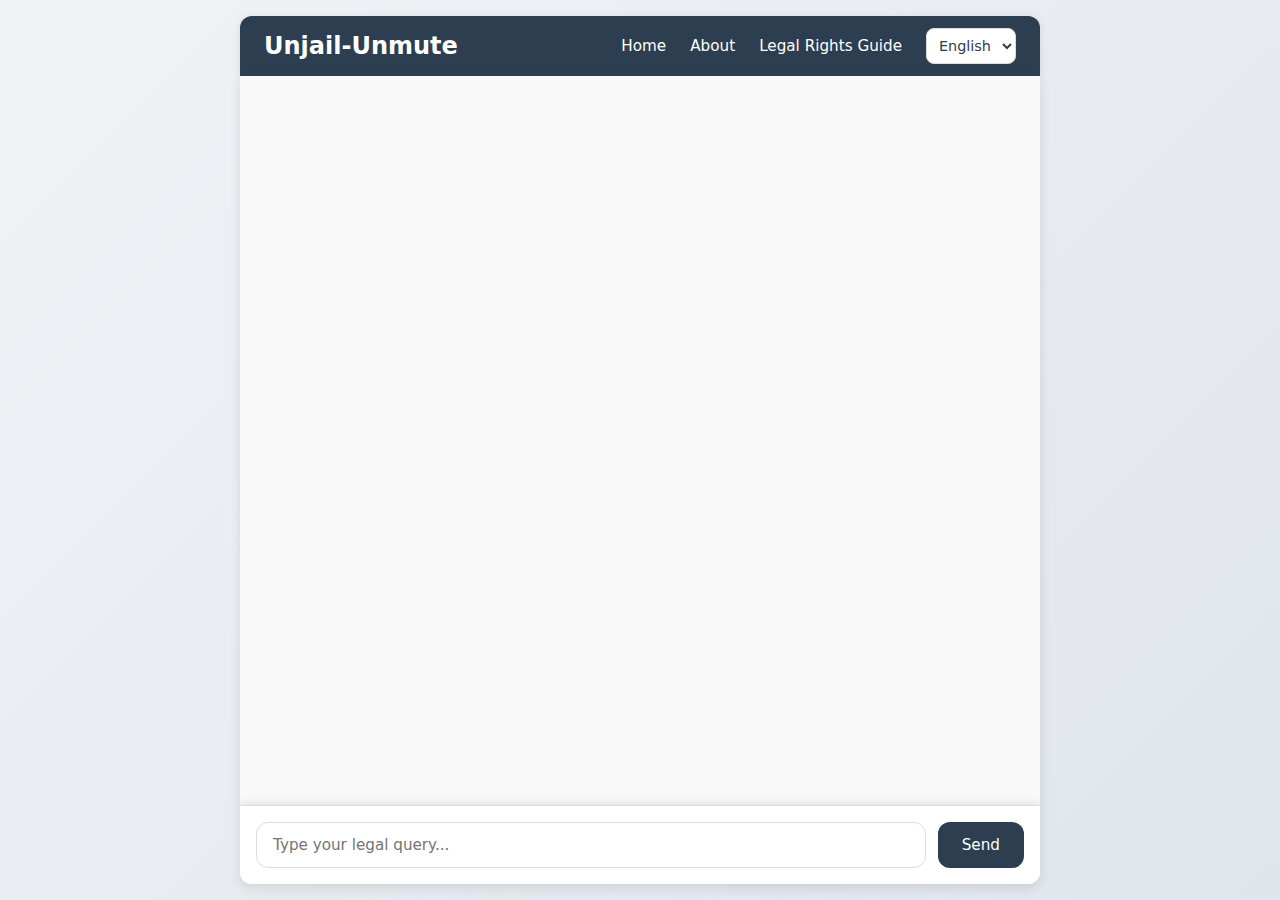
<file: Agent/templates/index.html>
<!DOCTYPE html>
<html lang="en">
<head>
    <meta charset="UTF-8">
    <meta name="viewport" content="width=device-width, initial-scale=1.0">
    <title>Unjail</title>
    <style>
        * {
            box-sizing: border-box;
            font-family: 'Segoe UI', system-ui, sans-serif;
            margin: 0;
            padding: 0;
        }

        body {
            background: linear-gradient(135deg, #f0f2f5, #e0e5ec);
            height: 100vh;
            display: flex;
            flex-direction: column;
            align-items: center;
            padding: 1rem;
        }

        /* Navigation Bar */
        .navbar {
            background: #2d3e50;
            color: white;
            padding: 0.75rem 1.5rem;
            width: 100%;
            max-width: 800px;
            display: flex;
            align-items: center;
            justify-content: space-between;
            border-radius: 12px 12px 0 0;
            box-shadow: 0 2px 8px rgba(0, 0, 0, 0.1);
        }

        .navbar .logo {
            font-size: 1.5rem;
            font-weight: 600;
            cursor: pointer;
        }

        .logo img {
            max-height: 50px; /* Reduced image frame size */
            width: auto;
            object-fit: contain;
        }


        .navbar .nav-links {
            display: flex;
            gap: 1.5rem;
            align-items: center;
        }

        .navbar .nav-links a {
            color: white;
            text-decoration: none;
            font-size: 0.95rem;
            transition: opacity 0.3s ease;
        }

        .navbar .nav-links a:hover {
            opacity: 0.8;
        }

        .navbar .nav-links select {
            padding: 0.5rem;
            border-radius: 8px;
            border: 1px solid #ddd;
            background: white;
            color: #2d3e50;
            font-size: 0.9rem;
            cursor: pointer;
        }

        /* Card Container */
        .card {
            background: white;
            width: 100%;
            max-width: 800px;
            border-radius: 0 0 12px 12px;
            box-shadow: 0 4px 12px rgba(0, 0, 0, 0.1);
            overflow: hidden;
            display: flex;
            flex-direction: column;
            flex: 1;
        }

        /* Chat Container */
        #chat-container {
            flex: 1;
            overflow-y: auto;
            padding: 1.5rem;
            background: #f9f9f9;
            display: flex;
            flex-direction: column;
            gap: 1rem;
        }

        .message {
            max-width: 80%;
            padding: 1rem;
            border-radius: 12px;
            font-size: 0.95rem;
            line-height: 1.4;
            position: relative;
            word-wrap: break-word;
        }

        .user-message {
            background: #2d3e50;
            color: white;
            margin-left: auto;
            border-bottom-right-radius: 4px;
            box-shadow: 2px 2px 8px rgba(0, 0, 0, 0.1);
        }

        .bot-message {
            background: white;
            margin-right: auto;
            border-bottom-left-radius: 4px;
            box-shadow: 2px 2px 8px rgba(0, 0, 0, 0.1);
        }

        /* Input Container */
        #input-container {
            display: flex;
            padding: 1rem;
            gap: 0.75rem;
            background: white;
            border-top: 1px solid #ddd;
            box-shadow: 0 -2px 8px rgba(0, 0, 0, 0.1);
        }

        #user-input {
            flex: 1;
            padding: 0.8rem 1rem;
            border: 1px solid #ddd;
            border-radius: 12px;
            outline: none;
            font-size: 0.95rem;
            transition: border-color 0.3s ease;
        }

        #user-input:focus {
            border-color: #2d3e50;
        }

        #send-button {
            background: #2d3e50;
            color: white;
            border: none;
            padding: 0.8rem 1.5rem;
            border-radius: 12px;
            cursor: pointer;
            font-size: 0.95rem;
            transition: background 0.3s ease;
        }

        #send-button:hover {
            background: #1a2635;
        }

        /* Loader */
        .loader {
            border: 3px solid #f3f3f3;
            border-radius: 50%;
            border-top: 3px solid #2d3e50;
            width: 20px;
            height: 20px;
            animation: spin 1s linear infinite;
            margin: 0 auto;
        }

        @keyframes spin {
            0% { transform: rotate(0deg); }
            100% { transform: rotate(360deg); }
        }
    </style>
</head>
<body>
    <!-- Navigation Bar -->
    <div class="navbar">
        <div class="logo">Unjail-Unmute</div>
        <div class="nav-links">
            <a href="http://127.0.0.1:5500/home.html">Home</a>
            <a href="#">About</a>
            <a href="http://127.0.0.1:50001" >Legal Rights Guide</a>
            <select id="language-selector">
                <option value="en">English</option>
                <option value="hi">हिन्दी</option>
                <option value="kn">ಕನ್ನಡ</option>
                <option value="mr">मराठी</option>
                <option value="ta">தமிழ்</option>
                <option value="te">తెలుగు</option>
            </select>
        </div>
    </div>

    <!-- Card Container -->
    <div class="card">
        <!-- Chat Container -->
        <div id="chat-container"></div>

        <!-- Input Container -->
        <div id="input-container">
            <input type="text" id="user-input" placeholder="Type your legal query...">
            <button id="send-button">Send</button>
        </div>
    </div>

    <script>
        const chatContainer = document.getElementById('chat-container');
        const userInput = document.getElementById('user-input');
        const sendButton = document.getElementById('send-button');
        const languageSelector = document.getElementById('language-selector');

        function addMessage(message, isUser) {
            const messageDiv = document.createElement('div');
            messageDiv.className = `message ${isUser ? 'user-message' : 'bot-message'}`;
            messageDiv.textContent = message;
            chatContainer.appendChild(messageDiv);
            chatContainer.scrollTop = chatContainer.scrollHeight;
        }

        async function sendMessage() {
            const message = userInput.value.trim();
            const lang = languageSelector.value;
            
            if (!message) return;

            addMessage(message, true);
            userInput.value = '';
            
            // Show loading
            const loader = document.createElement('div');
            loader.className = 'loader';
            chatContainer.appendChild(loader);

            try {
                const response = await fetch('/ask', {
                    method: 'POST',
                    headers: {
                        'Content-Type': 'application/json',
                    },
                    body: JSON.stringify({
                        message: message,
                        language: lang
                    })
                });

                const data = await response.json();
                chatContainer.removeChild(loader);
                
                if (data.error) {
                    addMessage(`Error: ${data.error}`, false);
                } else {
                    addMessage(data.response, false);
                }
            } catch (error) {
                chatContainer.removeChild(loader);
                addMessage('Connection error. Please try again.', false);
            }
        }

        sendButton.addEventListener('click', sendMessage);
        userInput.addEventListener('keypress', (e) => {
            if (e.key === 'Enter') sendMessage();
        });
    </script>
</body>
</html>
</file>
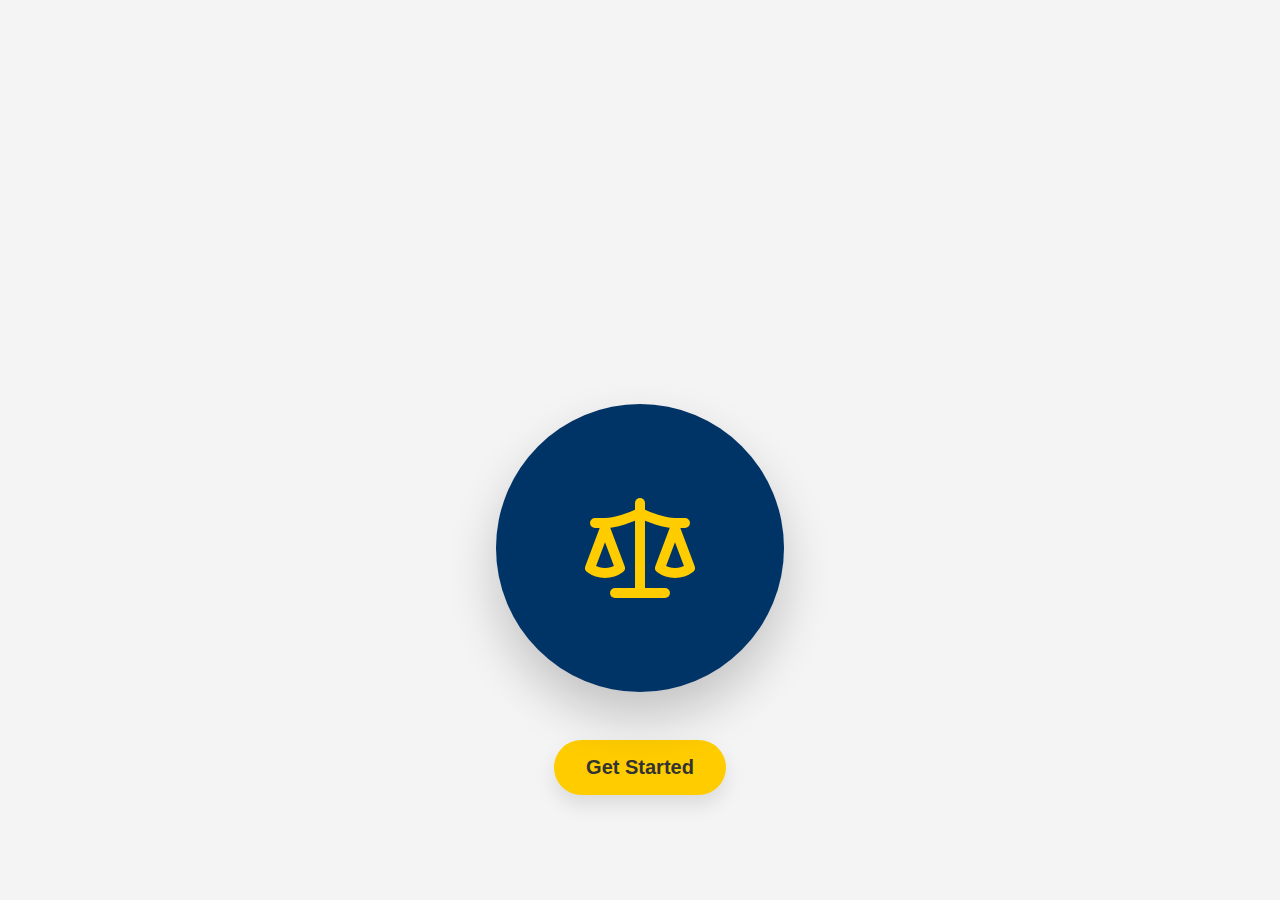
<file: landing.html>
<!DOCTYPE html>
<html lang="en">
<head>
  <meta charset="UTF-8">
  <meta name="viewport" content="width=device-width, initial-scale=1.0">
  <title>Experience Unmute</title>
  <link href="https://fonts.googleapis.com/css2?family=Poppins:wght@400;600;700&display=swap" rel="stylesheet">
  <style>
    body {
      margin: 0;
      padding: 0;
      min-height: 100vh;
      display: flex;
      flex-direction: column;
      align-items: center;
      justify-content: center;
      background-color: #F4F4F4;
      font-family: 'Poppins', sans-serif;
      color: #333333;
      overflow: hidden;
    }

    .title {
      font-size: 4.5rem;
      font-weight: 800;
      color: #003366;
      margin-bottom: 2rem;
      opacity: 0;
      transform: translateY(-100px);
      animation: titleEnter 1.5s ease-out forwards;
    }

    .subtitle {
      font-size: 1.5rem;
      text-align: center;
      max-width: 800px;
      margin-bottom: 3rem;
      line-height: 1.6;
      opacity: 0;
      animation: fadeIn 1.2s ease-out 0.8s forwards;
    }

    .scale-container {
      position: relative;
      cursor: pointer;
      transition: transform 1s ease-in-out;
    }

    .scale-circle {
      width: 288px;
      height: 288px;
      background-color: #003366;
      border-radius: 50%;
      display: flex;
      align-items: center;
      justify-content: center;
      box-shadow: 0 25px 50px rgba(0, 0, 0, 0.2);
    }

    .scale-icon {
      width: 120px;
      height: 120px;
      color: #FFCC00;
      transition: transform 0.6s ease-in-out;
    }

    .button {
      margin-top: 3rem;
      padding: 1rem 2rem;
      background-color: #FFCC00;
      color: #333333;
      border: none;
      border-radius: 50px;
      font-size: 1.25rem;
      font-weight: 600;
      cursor: pointer;
      box-shadow: 0 10px 20px rgba(0, 0, 0, 0.1);
      transition: all 0.5s ease;
    }

    .button:hover {
      background-color: #e6b800;
      transform: scale(1.05);
    }

    @keyframes titleEnter {
      from {
        opacity: 0;
        transform: translateY(-100px);
      }
      to {
        opacity: 1;
        transform: translateY(0);
      }
    }

    @keyframes fadeIn {
      from { opacity: 0; }
      to { opacity: 1; }
    }

    @keyframes scaleUp {
      from { transform: scale(0.8); }
      to { transform: scale(1.1); }
    }

    .typewriter-cursor {
      display: inline-block;
      width: 2px;
      background-color: currentColor;
      margin-left: 2px;
      animation: blink 1s step-end infinite;
    }

    @keyframes blink {
      50% { opacity: 0; }
    }
  </style>
</head>
<body>
  <h1 class="title"><span id="typewriter-title"></span><span class="typewriter-cursor"></span></h1>
  <p class="subtitle"><span id="typewriter-subtitle"></span><span class="typewriter-cursor"></span></p>
  
  <div class="scale-container" onmouseenter="startRotate()" onmouseleave="stopRotate()">
    <div class="scale-circle">
      <svg class="scale-icon" viewBox="0 0 24 24" fill="none" stroke="currentColor" stroke-width="2" stroke-linecap="round" stroke-linejoin="round">
        <path d="m16 16 3-8 3 8c-.87.65-1.92 1-3 1s-2.13-.35-3-1Z"/><path d="m2 16 3-8 3 8c-.87.65-1.92 1-3 1s-2.13-.35-3-1Z"/><path d="M7 21h10"/><path d="M12 3v18"/><path d="M3 7h2c2 0 5-1 7-2 2 1 5 2 7 2h2"/>
      </svg>
    </div>
  </div>

  <a href="home.html">
    <button class="button">Get Started</button>
  </a>
  

  <script>
    // Typewriter effect
    function typeWriter(elementId, text, delay = 100) {
      let i = 0;
      const elem = document.getElementById(elementId);
      const cursor = elem.nextElementSibling;

      function type() {
        if (i < text.length) {
          elem.innerHTML += text.charAt(i);
          i++;
          setTimeout(type, delay);
        } else {
          cursor.style.display = 'none';
        }
      }
      
      elem.innerHTML = '';
      cursor.style.display = 'inline-block';
      type();
    }

    // Rotation animation
    let rotateTimeout;
    function startRotate() {
      const container = document.querySelector('.scale-container');
      const icon = document.querySelector('.scale-icon');
      
      container.style.transform = 'rotateY(180deg)';
      icon.style.transform = 'scale(1.1)';
    }

    function stopRotate() {
      const container = document.querySelector('.scale-container');
      const icon = document.querySelector('.scale-icon');
      
      container.style.transform = 'rotateY(0deg)';
      icon.style.transform = 'scale(1)';
    }

    // Initialize animations
    document.addEventListener('DOMContentLoaded', () => {
      // Start title animation after 500ms
      setTimeout(() => {
        typeWriter('typewriter-title', 'Experience Unmute');
      }, 500);

      // Start subtitle animation after title completes
      setTimeout(() => {
        typeWriter('typewriter-subtitle', 'A Platform that bridges legal knowledge gap.');
      }, 500 + ('Experience Unmute'.length * 100) + 100);
    });
  </script>
</body>
</html>
</file>
